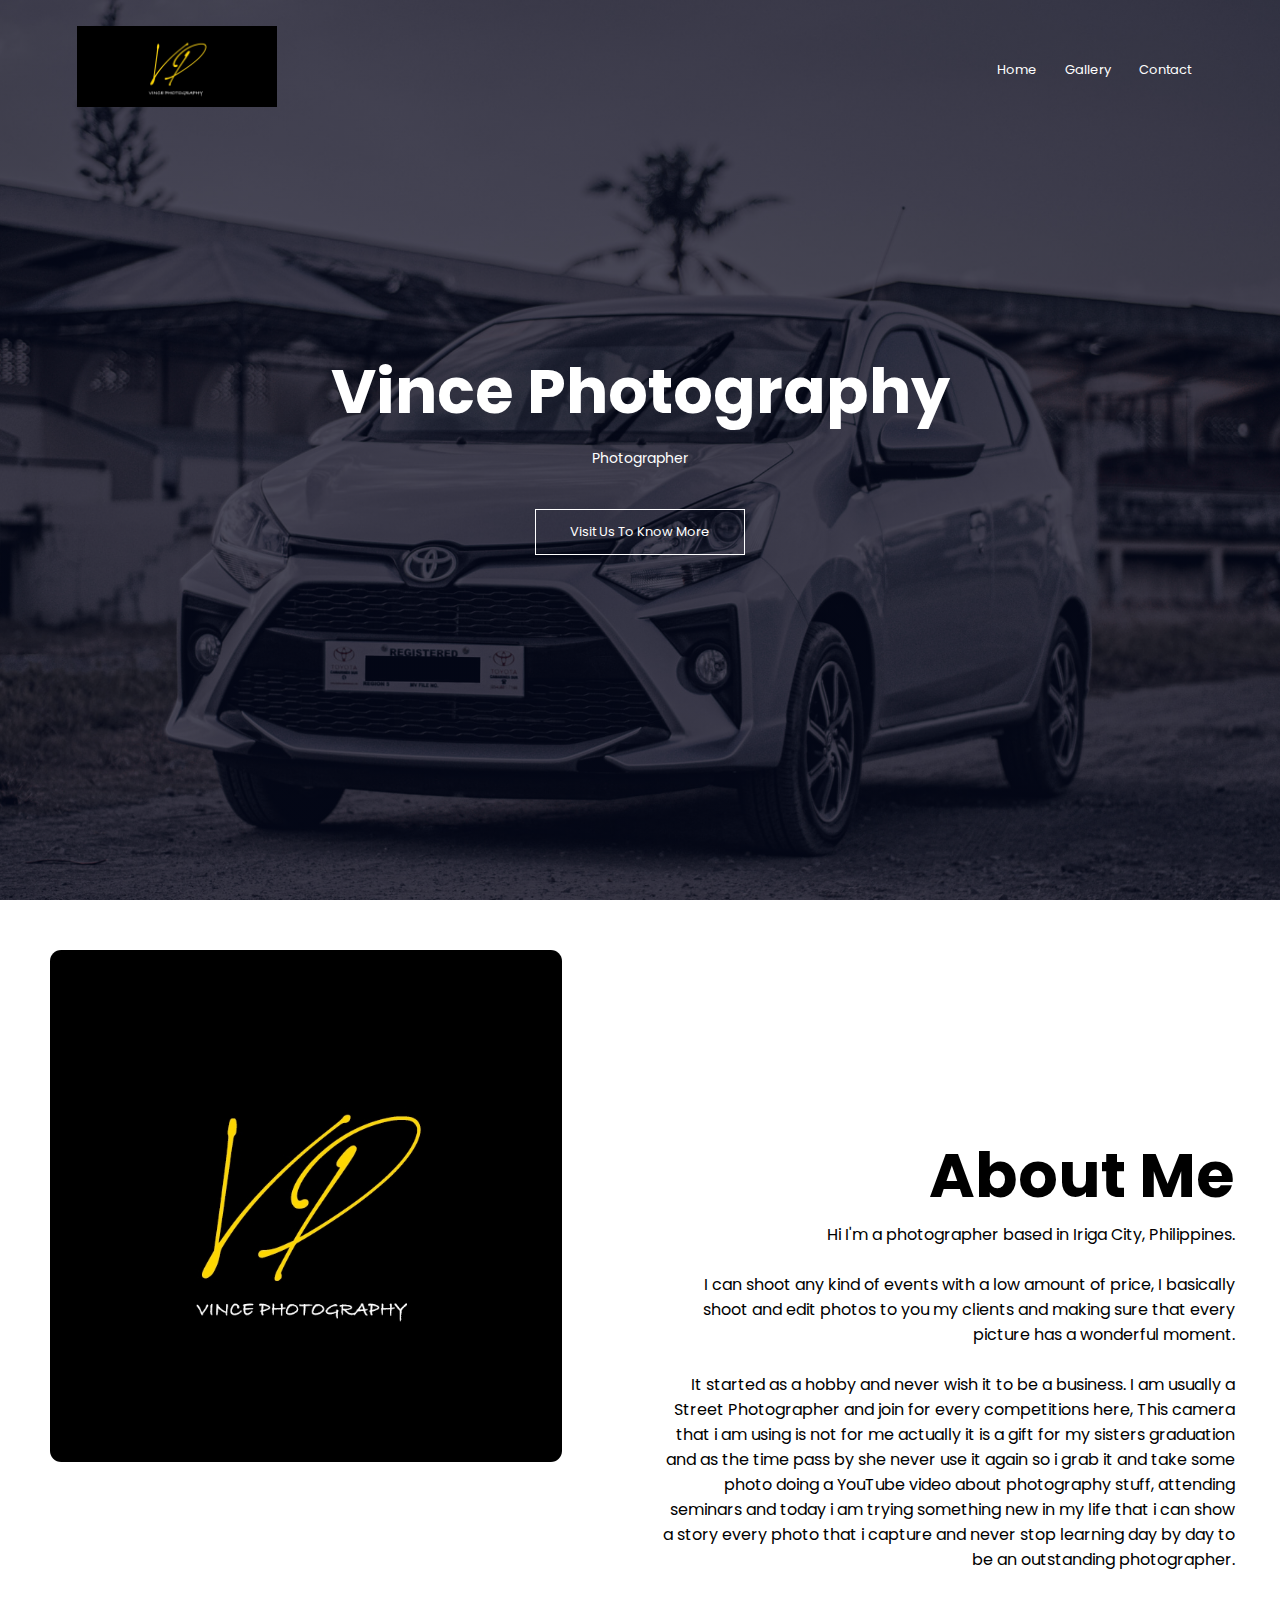
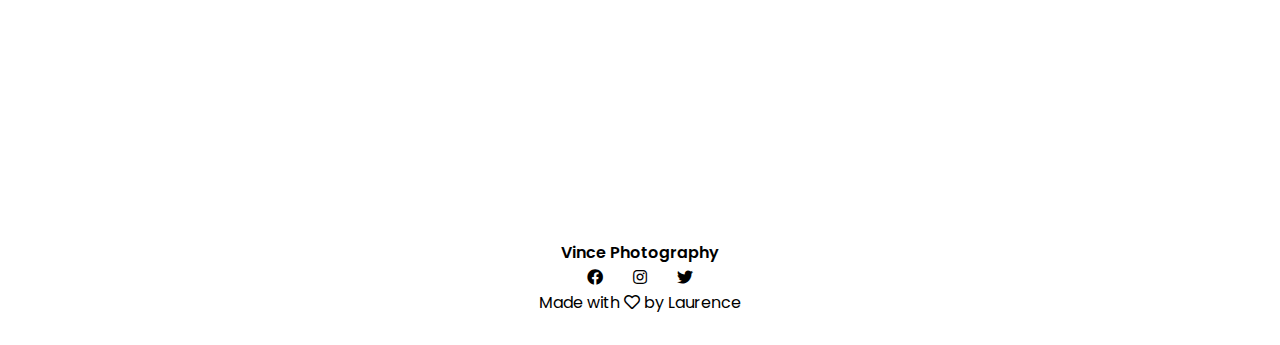
<file: index.html>
<!doctype html>
<html>
<head>
	<meta name="viewport" content="with=device-width, initial-scale=1.0">
	<title> Welcome to Vince Photography! </title>
	<link rel="stylesheet" href="style.css">
	<link rel="preconnect" href="https://fonts.googleapis.com">
	<link rel="preconnect" href="https://fonts.gstatic.com" crossorigin>
	<link href="https://fonts.googleapis.com/css2?family=Poppins:ital,wght@0,300;0,500;0,600;1,400&display=swap" rel="stylesheet">
	<link href="https://cdnjs.cloudflare.com/ajax/libs/font-awesome/5.13.0/css/all.min.css" rel="stylesheet">
</head>

<body>

	<section class="header">

		<nav>
			<a href="index.html"><img src="Images/logo.png"></a>
			<div class="nav-links" id="navLinks">
				<i class="fa fa-times-circle" onclick="hideMenu()"></i>
				<ul>
					<li> <a href="index.html">Home</a> </li>
					<li> <a href="Gallery.html">Gallery</a> </li>
					<li> <a href="ContactUs.html">Contact</a>  </li>
				</ul>
			</div>
			<i class="fa fa-bars" onclick="showMenu()"></i>
		</nav>

		<div class="text-bpx">
			<h1>Vince Photography</h1>
			<p>Photographer</p>
			<a href="https://www.facebook.com/vincegaray10/" class="hero-btn">Visit Us To Know More</a>
		</div>
	</section>

	<section class="bodymain">
	<img src="Images/logo.jpg">
		<div class="about-me">
			<h1>About Me</h1>
			<p> Hi I'm a photographer based in Iriga City, Philippines. </p><br>
			<p> I can shoot any kind of events with a low amount of price, I basically shoot and edit photos to you my clients and making sure that every picture has a wonderful moment.</p><br>
			<p>It started as a hobby and never wish it to be a business. I am usually a Street Photographer and join for every competitions here, This camera that i am using is not for me actually it is a gift for my sisters graduation and as the time pass by she never use it again so i grab it and take some photo doing a YouTube video about photography stuff, attending seminars and today i am trying something new in my life that i can show a story every photo that i capture and never stop learning day by day to be an outstanding photographer.</p>
		</div>
	
	</section>
	
	<section class="footer">
		<h4> Vince Photography </h4>
		<div class="icons">
			<i class="fab fa-facebook"></i>
			<i class="fab fa-instagram"></i>
			<i class="fab fa-twitter"></i>
		</div>
		<p> Made with <i class="far fa-heart"></i> by Laurence </p>
	</section>


	<!--------Jvascript for menu bar in android size------->
	<script>
		var navLinks = document.getElementById("navLinks");
		function showMenu() {
			navLinks.style.right = "0";
		}

		function hideMenu() {
			navLinks.style.right = "-300px";
        }
	</script>

</body>

</html>
</file>
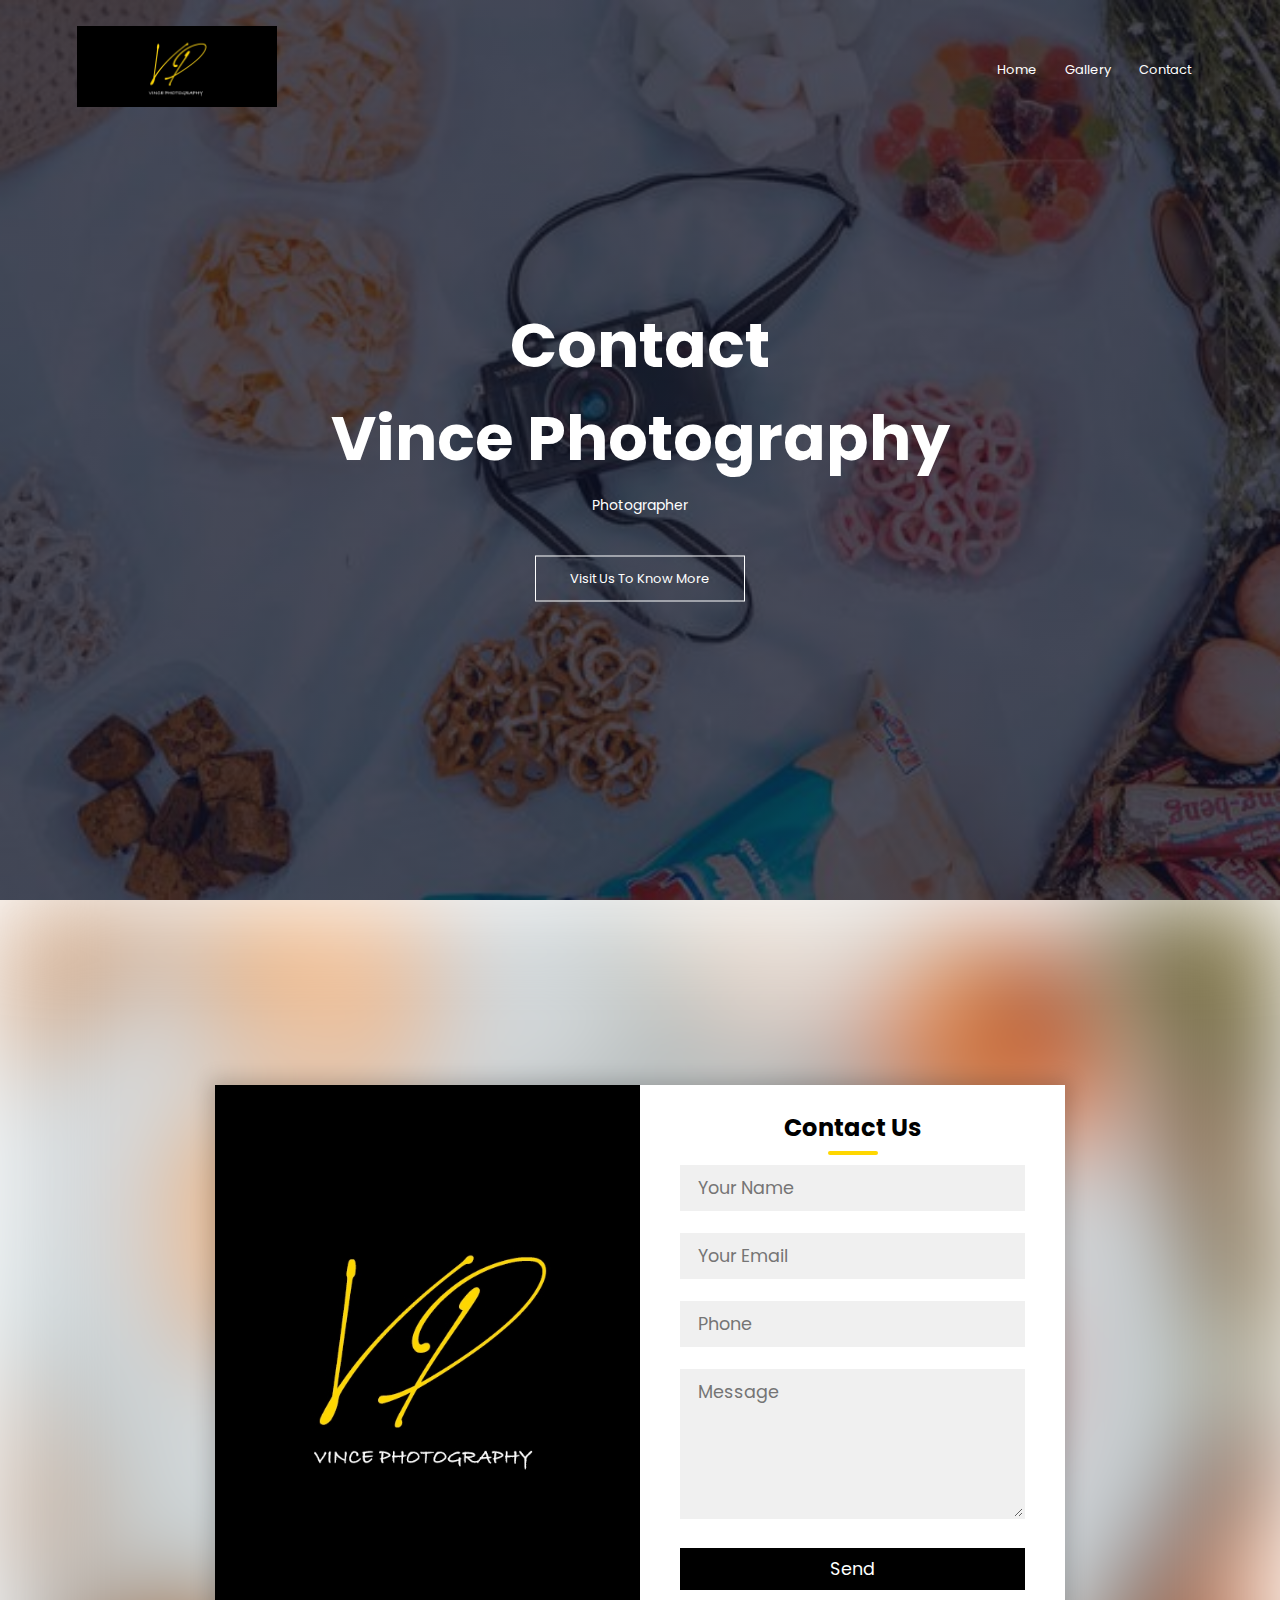
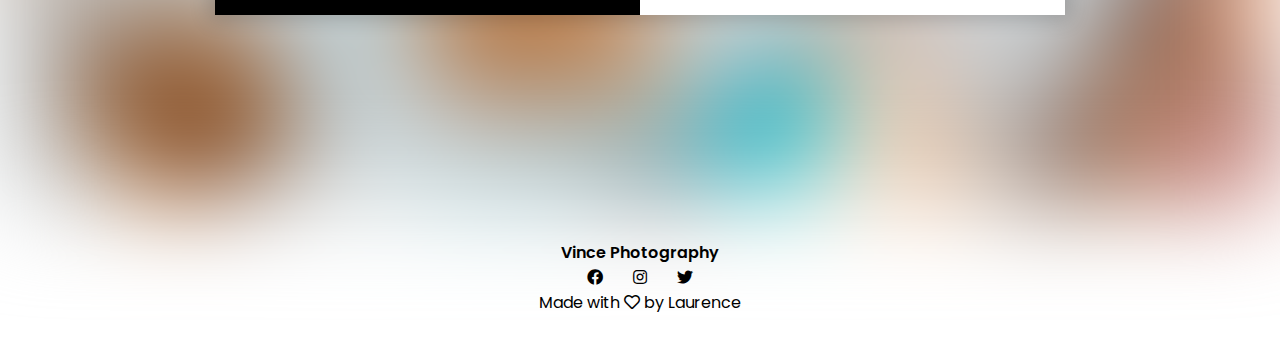
<file: ContactUs.html>
<!DOCTYPE html>
<html>
<head>
	<meta name="viewport" content="with=device-width, initial-scale=1.0">
	<title> Contact us | Vnce Photographer </title>
	<link rel="stylesheet" href="styleContact.css">
	<link rel="preconnect" href="https://fonts.googleapis.com">
	<link rel="preconnect" href="https://fonts.gstatic.com" crossorigin>
	<link href="https://fonts.googleapis.com/css2?family=Poppins:ital,wght@0,300;0,500;0,600;1,400&display=swap" rel="stylesheet">
	<link href="https://cdnjs.cloudflare.com/ajax/libs/font-awesome/5.13.0/css/all.min.css" rel="stylesheet">
</head>
<body>

	<section class="header">

		<nav>
			<a href="index.html"><img src="Images/logo.png"></a>
			<div class="nav-links" id="navLinks">
				<i class="fa fa-times-circle" onclick="hideMenu()"></i>
				<ul>
					<li> <a href="index.html">Home</a> </li>
					<li> <a href="Gallery.html">Gallery</a> </li>
					<li> <a href="ContactUs.html">Contact</a>  </li>
				</ul>
			</div>
			<i class="fa fa-bars" onclick="showMenu()"></i>
		</nav>

		<div class="text-bpx">
			<h1> Contact </h1>
			<h1>Vince Photography</h1>
			<p>Photographer</p>
			<a href="https://www.facebook.com/vincegaray10/" class="hero-btn">Visit Us To Know More</a>
		</div>

	</section>

	<div class="container">
		<div class="contact-box">
			<div class="left"></div>
			<div class="right">
				<h2>Contact Us</h2>
				<input type="text" class="field" placeholder="Your Name">
				<input type="text" class="field" placeholder="Your Email">
				<input type="text" class="field" placeholder="Phone">
				<textarea placeholder="Message" class="field"></textarea>
				<button class="btn">Send</button>
			</div>
		</div>
	</div>
	
	<section class="footer">
		<h4> Vince Photography </h4>
		<div class="icons">
			<i class="fab fa-facebook"></i>
			<i class="fab fa-instagram"></i>
			<i class="fab fa-twitter"></i>
		</div>
		<p> Made with <i class="far fa-heart"></i> by Laurence </p>
	</section>
	
	
	<!--------Jvascript for menu bar in android size------->
	<script>
		var navLinks = document.getElementById("navLinks");
		function showMenu() {
			navLinks.style.right = "0";
		}

		function hideMenu() {
			navLinks.style.right = "-300px";
		}
	</script>
	
</body>
</html>
</file>
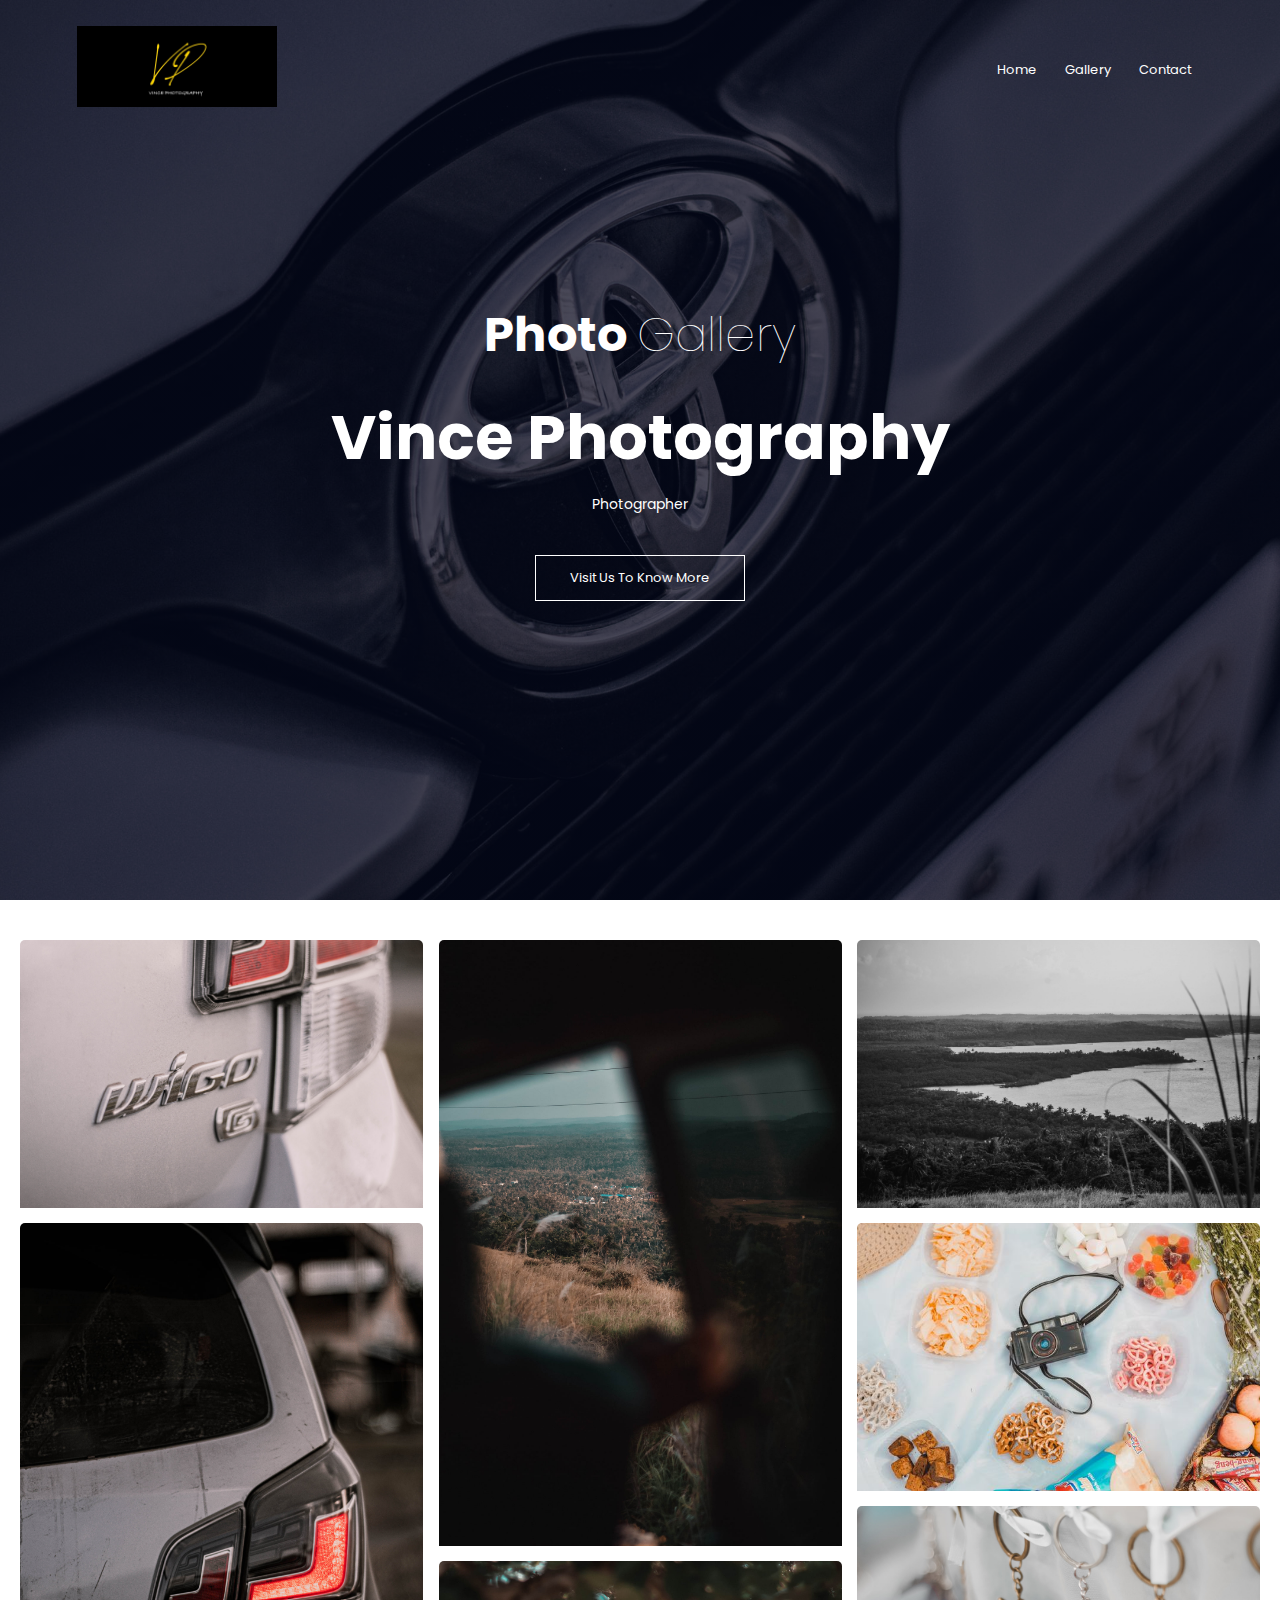
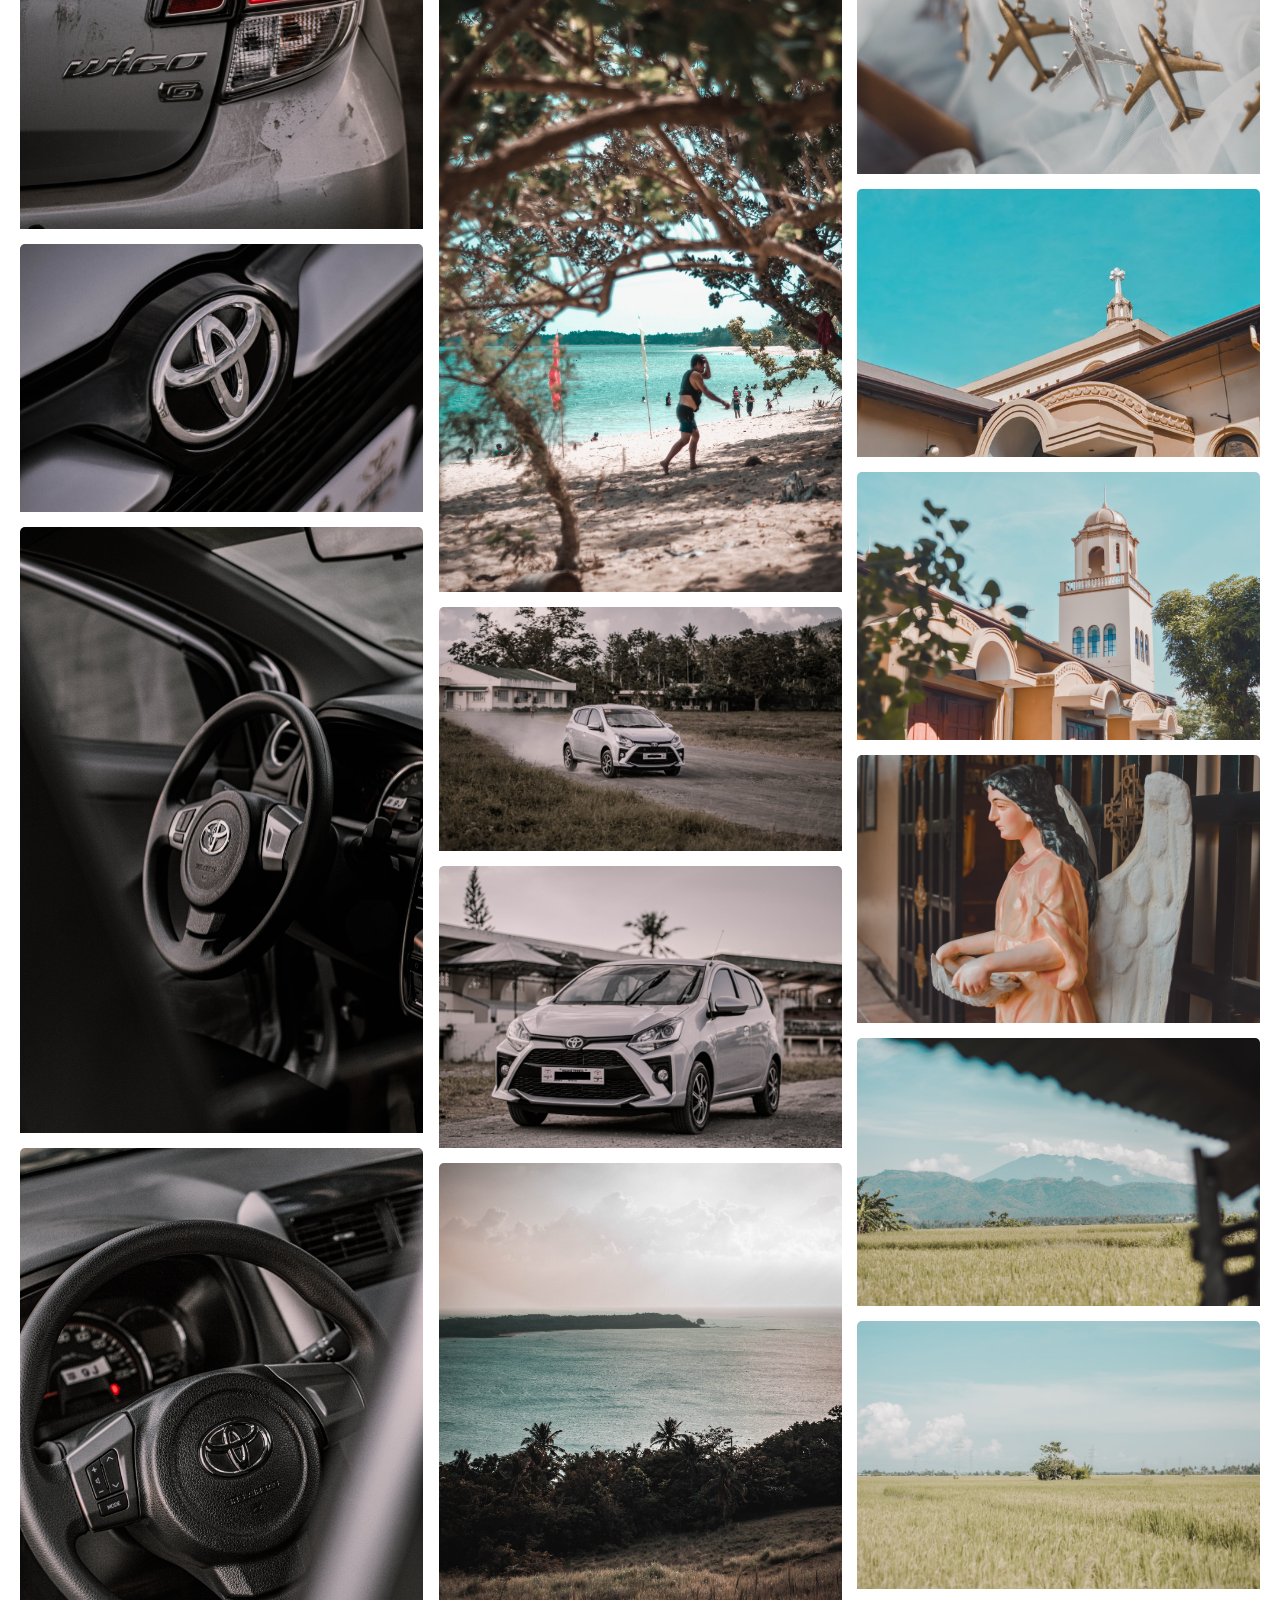
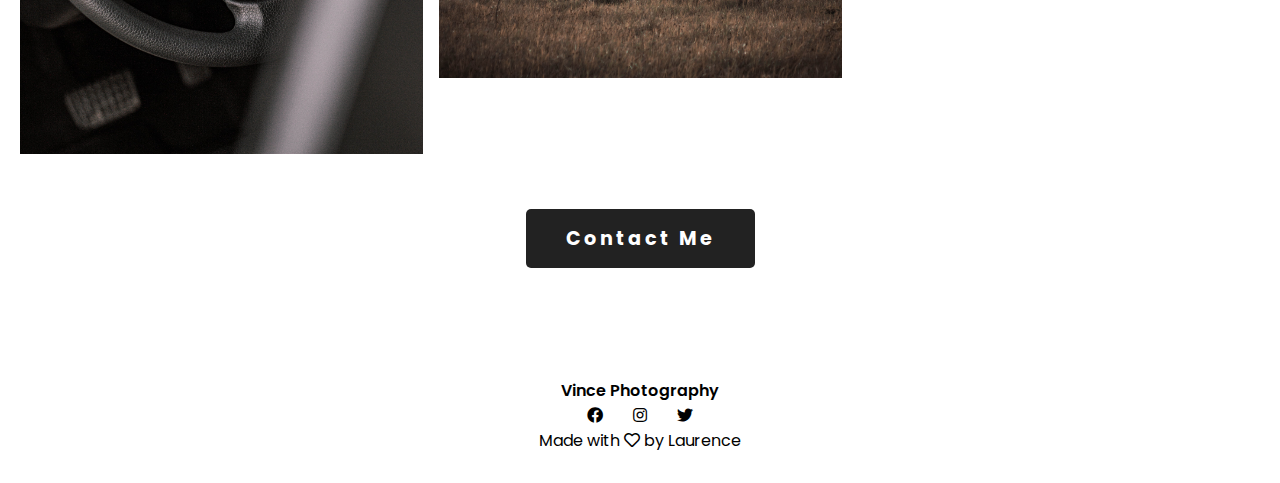
<file: Gallery.html>
<!doctype html>
<html>
<head>
	<meta name="viewport" content="with=device-width, initial-scale=1.0">
	<title> Gallery | Vince Photography </title>
	<link rel="stylesheet" href="styleGallery.css">
	<link rel="preconnect" href="https://fonts.googleapis.com">
	<link rel="preconnect" href="https://fonts.gstatic.com" crossorigin>
	<link href="https://fonts.googleapis.com/css2?family=Poppins:ital,wght@0,300;0,500;0,600;1,400&display=swap" rel="stylesheet">
	<link href="https://cdnjs.cloudflare.com/ajax/libs/font-awesome/5.13.0/css/all.min.css" rel="stylesheet">
</head>

<body>

		<section class="header">

			<nav>
				<a href="index.html"><img src="Images/logo.png"></a>
				<div class="nav-links" id="navLinks">
					<i class="fa fa-times-circle" onclick="hideMenu()"></i>
					<ul>
						<li> <a href="index.html">Home</a> </li>
						<li> <a href="Gallery.html">Gallery</a> </li>
						<li> <a href="ContactUs.html">Contact</a>  </li>
					</ul>
				</div>
				<i class="fa fa-bars" onclick="showMenu()"></i>
			</nav>

		<div class="text-bpx">
		
		    <div class="heading">
				<h3>Photo <span>Gallery</span></h3>
			</div>
			
			<h1>Vince Photography</h1>
			<p>Photographer</p>
			<a href="https://www.facebook.com/vincegaray10/" class="hero-btn">Visit Us To Know More</a>
		</div>

		</section>

	<div class="container">

		<div class="box">
	  
			<div class="dream">
				<img src="Gallery/FunShots/01.jpg">
				<img src="Gallery/FunShots/02.jpg">
				<img src="Gallery/FunShots/03.jpg">
				<img src="Gallery/FunShots/04.jpg">
				<img src="Gallery/FunShots/05.jpg">
            
			</div>

			<div class="dream">
				<img src="Gallery/FunShots/06.jpg">
				<img src="Gallery/FunShots/07.jpg">
				<img src="Gallery/FunShots/08.jpg">
				<img src="Gallery/FunShots/09.jpg">
				<img src="Gallery/FunShots/10.jpg">
            
			</div>

			<div class="dream">
				<img src="Gallery/FunShots/11.jpg">
				<img src="Gallery/FunShots/12.jpg">
				<img src="Gallery/FunShots/13.jpg">
				<img src="Gallery/FunShots/14.jpg">
				<img src="Gallery/FunShots/15.jpg">
				<img src="Gallery/FunShots/16.jpg">
				<img src="Gallery/FunShots/17.jpg">
				<img src="Gallery/FunShots/18.jpg">

			</div>

		</div>
	
	
		<div class="btn">
			<a href="ContactUs.html">Contact Me</a>
		</div>

		<section class="footer">
			<h4> Vince Photography </h4>
			<div class="icons">
				<i class="fab fa-facebook"></i>
				<i class="fab fa-instagram"></i>
				<i class="fab fa-twitter"></i>
			</div>
			<p> Made with <i class="far fa-heart"></i> by Laurence </p>
		</section>

	</div>

		<!--------Jvascript for menu bar in android size------->
		<script>
			var navLinks = document.getElementById("navLinks");
			function showMenu() {
				navLinks.style.right = "0";
			}

            function hideMenu() {
                navLinks.style.right = "-300px";
            }
		</script>

</body>

</html>
</file>
<file: style.css>
* {
    margin: 0;
    padding: 0;
    font-family: 'Poppins', sans-serif;
}

.header {
    min-height: 100vh;
    width: 100%;
    background-image: linear-gradient(to bottom, rgba(4, 9, 30, 0.7), rgba(4, 9, 30, 0.7)),url('Images/homebg.jpg');
    background-position: center;
    background-size: cover;
    position: relative;
}
nav{
    display: flex;
    padding: 2% 6%;
    justify-content: space-between;
    align-items: center;
}

nav img{
    width: 200px;
}

.nav-links{
    flex: 1;
    text-align: right;
}

.nav-links ul li{
    list-style: none;
    display: inline-block;
    padding: 8px 12px;
    position: relative;
}

.nav-links ul li a{
    color: #ffff;
    text-decoration: none;
    font-size: 13px;
}

.nav-links ul li::after{
    content: '';
    width: 0%;
    height: 2px;
    background: #fff;
    display: block;
    margin: auto;
    transition: 0.5s;
}

.nav-links ul li:hover::after{
    width: 100%;
}

.text-bpx{
    width: 90%;
    color: #fff;
    position: absolute;
    top: 50%;
    left: 50%;
    transform: translate(-50%,-50%);
    text-align: center;
}

.text-bpx h1{
    font-size: 62px;
}

.text-bpx p{
    margin: 10px 0 40px;
    font-size: 14px;
    color: #fff;
}

.hero-btn{
    display: inline-block;
    text-decoration:none;
    color: #fff;
    border: 1px solid #fff;
    padding: 12px 34px;
    font-size: 13px;
    background: transparent;
    position: relative;
    cursor: pointer;
}

nav .fa{
    display: none;
}

.hero-btn:hover{
    border: 1px solid #000000;
    background: #000000;
    transition: 1s;
}


.bodymain {
    min-height: 100vh;
    width: 100%;
    position: relative;
}

.bodymain img{
	width: 40%;
	float: left;
	border-radius: 10%;
	padding: 50px;
}

.about-me{
    width: 45%;
    color: #000000;
    position: absolute;
    top: 50%;
    left: 74%;
    transform: translate(-50%,-50%);
    text-align: right;
}

.about-me h1{
    font-size: 62px;
}

.footer{
	width: 100%;
	text-align: center;
	padding: 30px 0;
}

.footer h4{
	margin-buttom: 25px;
	margin-top: 10px;
	font-weight: 600;
}

.icons .fab{
	color: #000000;
	margin: 0 13px;
	cursor: pointer;
	padding: 1px 0;
}

.far{
	color: #000000;
}
@media(max-width: 700px){
	nav img{
		width: 100px;
	}
    .text-bpx h1 {
        font-size: 20px;
    }
    .nav-links ul li{
        display: block;
    }
    .nav-links{
        position: absolute;
        background: #000000;
        height: 100vh;
        width: 200px;
        top: 0;
        right: -300px;
        text-align: left;
        z-index: 2;
		transition: 1s;
    }
    nav .fa {
        display: block;
        color: #fff;
        margin: 10px;
        font-size: 22px;
        cursor: pointer;
    }
    .nav-links {
        padding: 30px;
    }
	
	.bodymain img{
		width: 70%;
		border-radius: 10%;
	}
	
	.about-me {
		width: 90%;
		color: #00000;
		position: absolute;
		top: 50%;
		left: 50%;
		transform: translate(-50%,-50%);
		text-align: center;
		padding-top: 400px;
	}
	
	.about-me h1{
		font-size: 40px;
	}
	
	.about-me p{
		font-size: 10px;
		color: #00000;
	}
	.footer {
		padding-top: 300px;
	}
	.footer p{
		font-size: 12px;
	}

}
</file>
<file: styleContact.css>
*{
	padding: 0;
	margin: 0;
	box-sizing: border-box;
	font-family: 'Poppins', sans-serif;
}

.header {
    min-height: 100vh;
    width: 100%;
    background-image: linear-gradient(to bottom, rgba(4, 9, 30, 0.7), rgba(4, 9, 30, 0.7)),url('Images/contactbg.jpg');
    background-position: center;
    background-size: cover;
    position: relative;
}
nav{
    display: flex;
    padding: 2% 6%;
    justify-content: space-between;
    align-items: center;
}

nav img{
    width: 200px;
}

.nav-links{
    flex: 1;
    text-align: right;
}

.nav-links ul li{
    list-style: none;
    display: inline-block;
    padding: 8px 12px;
    position: relative;
}

.nav-links ul li a{
    color: #ffff;
    text-decoration: none;
    font-size: 13px;
}

.nav-links ul li::after{
    content: '';
    width: 0%;
    height: 2px;
    background: #fff;
    display: block;
    margin: auto;
    transition: 0.5s;
}

.nav-links ul li:hover::after{
    width: 100%;
}

.text-bpx{
    width: 90%;
    color: #fff;
    position: absolute;
    top: 50%;
    left: 50%;
    transform: translate(-50%,-50%);
    text-align: center;
}

.text-bpx h1{
    font-size: 62px;
}

.text-bpx p{
    margin: 10px 0 40px;
    font-size: 14px;
    color: #fff;
}

.hero-btn{
    display: inline-block;
    text-decoration:none;
    color: #fff;
    border: 1px solid #fff;
    padding: 12px 34px;
    font-size: 13px;
    background: transparent;
    position: relative;
    cursor: pointer;
}

nav .fa{
    display: none;
}

.hero-btn:hover{
    border: 1px solid #000000;
    background: #000000;
    transition: 1s;
}


body{
	height: 100vh;
	width: 100%;
}

.container{
	position: relative;
	width: 100%;
	height: 100%;
	display: flex;
	justify-content: center;
	align-items: center;
	padding: 20px 100px;
}

.container:after{
	content: '';
	position: absolute;
	width: 100%;
	height: 100%;
	left: 0;
	top: 0;
	background: url("img/bg1.jpg") no-repeat center;
	background-size: cover;
	filter: blur(50px);
	z-index: -1;
}
.contact-box{
	max-width: 850px;
	display: grid;
	grid-template-columns: repeat(2, 1fr);
	justify-content: center;
	align-items: center;
	text-align: center;
	background-color: #fff;
	box-shadow: 0px 0px 19px 5px rgba(0,0,0,0.19);
}

.left{
	background: url("img/bg.jpg") no-repeat center;
	background-size: cover;
	height: 100%;
}

.right{
	padding: 25px 40px;
}

h2{
	position: relative;
	padding: 0 0 10px;
	margin-bottom: 10px;
}

h2:after{
	content: '';
    position: absolute;
    left: 50%;
    bottom: 0;
    transform: translateX(-50%);
    height: 4px;
    width: 50px;
    border-radius: 2px;
    background-color: #FFD700;
}

.field{
	width: 100%;
	border: 2px solid rgba(0, 0, 0, 0);
	outline: none;
	background-color: rgba(230, 230, 230, 0.6);
	padding: 0.5rem 1rem;
	font-size: 1.1rem;
	margin-bottom: 22px;
	transition: .3s;
}

.field:hover{
	background-color: rgba(0, 0, 0, 0.1);
}

textarea{
	min-height: 150px;
}

.btn{
	width: 100%;
	padding: 0.5rem 1rem;
	background-color: #000000;
	color: #fff;
	font-size: 1.1rem;
	border: none;
	outline: none;
	cursor: pointer;
	transition: .3s;
}

.btn:hover{
	color: #000000;
    background-color: #fff;
}

.field:focus{
    border: 2px solid rgba(30,85,250,0.47);
    background-color: #fff;
}

.footer{
	width: 100%;
	text-align: center;
	padding: 30px 0;
}

.footer h4{
	margin-buttom: 25px;
	margin-top: 10px;
	font-weight: 600;
}

.icons .fab{
	color: #000000;
	margin: 0 13px;
	cursor: pointer;
	padding: 1px 0;
}

.far{
	color: #000000;
}

@media screen and (max-width: 700px){
	nav img{
		width: 100px;
	}
	
	.contact-box{
		grid-template-columns: 1fr;
	}
	.left{
		width: 300px;
		height: 200px;
		margin-left: auto;
		margin-right: auto;
	}
    .text-bpx h1 {
        font-size: 20px;
    }
    .nav-links ul li{
        display: block;
    }
    .nav-links{
        position: absolute;
        background: #000000;
        height: 100vh;
        width: 200px;
        top: 0;
        right: -300px;
        text-align: left;
        z-index: 2;
		transition: 1s;
    }
    nav .fa {
        display: block;
        color: #fff;
        margin: 10px;
        font-size: 22px;
        cursor: pointer;
    }
    .nav-links {
        padding: 30px;
    }
	.footer {
		padding-top: 100px;
	}
	.footer p{
		font-size: 12px;
	}
	
}
</file>
<file: styleGallery.css>
* {
    margin: 0;
    padding: 0;
    font-family: 'Poppins', sans-serif;
}

.header {
    min-height: 100vh;
    width: 100%;
    background-image: linear-gradient(to bottom, rgba(4, 9, 30, 0.7), rgba(4, 9, 30, 0.7)),url('Gallery/FunShots/03.jpg');
    background-position: center;
    background-size: cover;
    position: relative;
}
nav{
    display: flex;
    padding: 2% 6%;
    justify-content: space-between;
    align-items: center;
}

nav img{
    width: 200px;
}

.nav-links{
    flex: 1;
    text-align: right;
}

.nav-links ul li{
    list-style: none;
    display: inline-block;
    padding: 8px 12px;
    position: relative;
}

.nav-links ul li a{
    color: #ffff;
    text-decoration: none;
    font-size: 13px;
}

.nav-links ul li::after{
    content: '';
    width: 0%;
    height: 2px;
    background: #fff;
    display: block;
    margin: auto;
    transition: 0.5s;
}

.nav-links ul li:hover::after{
    width: 100%;
}

.text-bpx{
    width: 90%;
    color: #fff;
    position: absolute;
    top: 50%;
    left: 50%;
    transform: translate(-50%,-50%);
    text-align: center;
}

.text-bpx h1{
    font-size: 62px;
}

.text-bpx p{
    margin: 10px 0 40px;
    font-size: 14px;
    color: #fff;
}

.hero-btn{
    display: inline-block;
    text-decoration:none;
    color: #fff;
    border: 1px solid #fff;
    padding: 12px 34px;
    font-size: 13px;
    background: transparent;
    position: relative;
    cursor: pointer;
}

nav .fa{
    display: none;
}

.hero-btn:hover{
    border: 1px solid #000000;
    background: #000000;
    transition: 1s;
}

@media(max-width: 700px){
	nav img{
		width: 100px;
	}
    .text-bpx h1 {
        font-size: 20px;
    }
    .nav-links ul li{
        display: block;
    }
    .nav-links{
        position: absolute;
        background: #000000;
        height: 100vh;
        width: 200px;
        top: 0;
        right: -300px;
        text-align: left;
        z-index: 2;
		transition: 1s;
    }
    nav .fa {
        display: block;
        color: #fff;
        margin: 10px;
        font-size: 22px;
        cursor: pointer;
    }
    .nav-links {
        padding: 30px;
    }
}


*{
  margin: 0;
  padding: 0;
  box-sizing: border-box;
  font-family: 'Poppins', sans-serif;
}

.container{
  display: flex;
  flex-direction: column;
  justify-content: center;
  align-items: center;
  text-align: center;
  margin: 40px 20px 0 20px;
}

.text-bpx .heading{
	padding-bottom: 10px;
}
.text-bpx .heading h3{
  font-size: 3em;
  font-weight: bolder;
  padding-bottom: 10px;
}

.text-bpx .heading h3 span{
  font-weight: 100;
}
.container .box{
 display: flex;
 flex-direction: row;
 justify-content: space-between;
}

.container .box .dream{
  display: flex;
  flex-direction: column;
  width: 32.5%;
}

.container .box .dream img{
  width: 100%;
  padding-bottom: 15px;
  border-radius: 5px;
}

.container .btn{
  margin: 40px 0 70px 0;
  background: #222;
  padding: 15px 40px ;
  border-radius: 5px;
}

.container .btn a{
 color: #fff;
 font-size: 1.2em;
 text-decoration: none;
 font-weight: bolder;
 letter-spacing: 3px;
}

@media only screen and (max-width: 769px){
	.container .box{
	flex-direction: column;
	}

	.container .box .dream{
	width: 100%;
	}

}

@media only screen and (max-width: 643px){
	.text-bpx .heading{
	width: 100%;
	}
	
	.text-bpx .heading h3{
	font-size: 1em;
	}

}

.footer{
	width: 100%;
	text-align: center;
	padding: 30px 0;
}

.footer h4{
	margin-buttom: 25px;
	margin-top: 10px;
	font-weight: 600;
}

.icons .fab{
	color: #000000;
	margin: 0 13px;
	cursor: pointer;
	padding: 1px 0;
}

.far{
	color: #000000;
}
</file>
